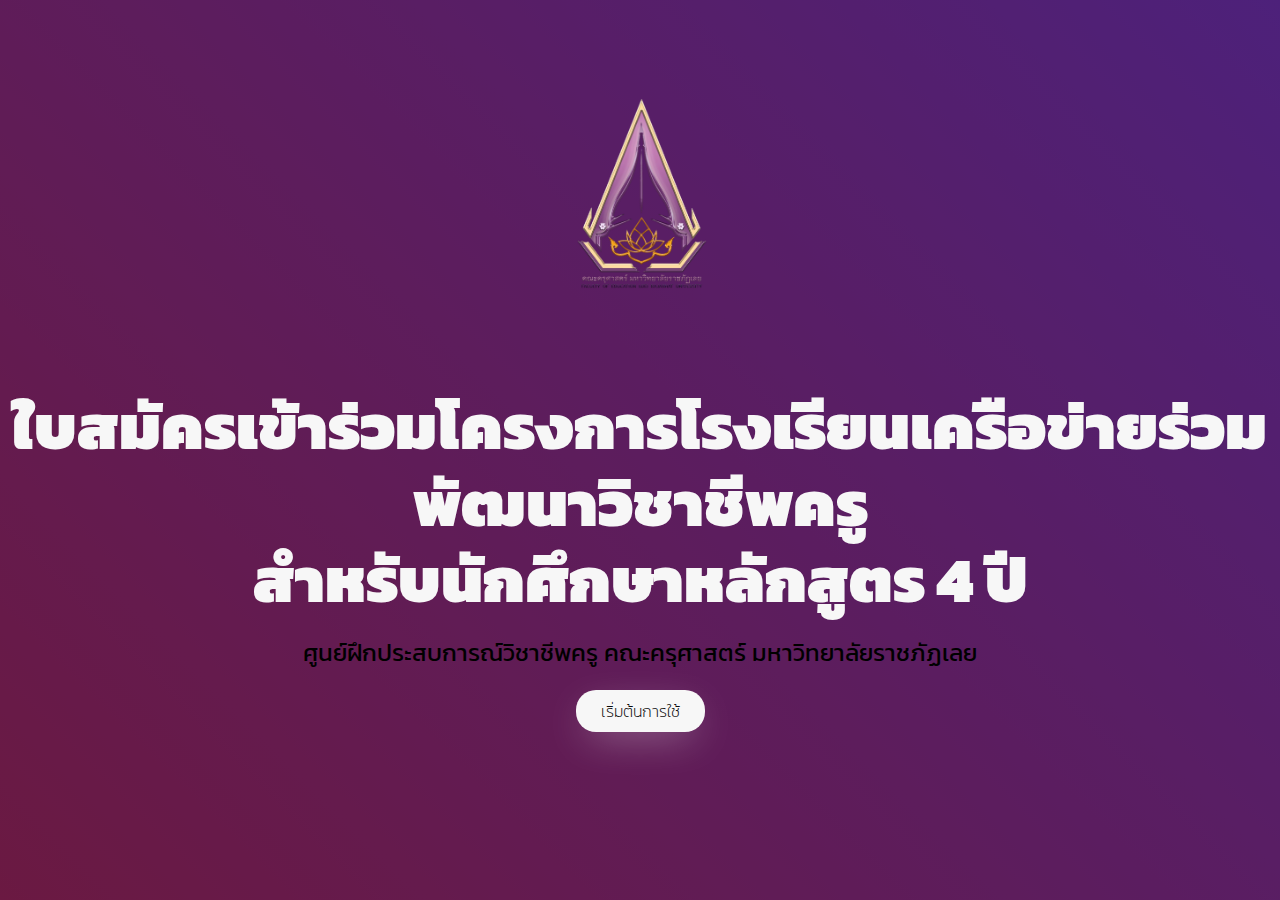
<file: index.html>
<!DOCTYPE html>
<html lang="th">

<head>
    <meta charset="UTF-8">
    <meta name="viewport" content="width=device-width, initial-scale=1.0">
    <title>แบบฟอร์มข้อมูลโรงเรียน</title>
    <link href="https://cdn.jsdelivr.net/npm/bootstrap@5.3.3/dist/css/bootstrap.min.css" rel="stylesheet">
    <link rel="stylesheet" href="/css/hero.css">
</head>

<body>
    <div class="hero">
        <video autoplay loop muted [playsinline]>
            <source src="#" type="video/mp4">
        </video>
        <!-- Logo -->
        <div class="logo">
            <img src="/image/img01.png" alt="Logo" class="hero-logo">
        </div>
        <div class="hero-contact">
            <h1>ใบสมัครเข้าร่วมโครงการโรงเรียนเครือข่ายร่วม<br>พัฒนาวิชาชีพครู<br>สำหรับนักศึกษาหลักสูตร 4 ปี</h1>
            <p>ศูนย์ฝึกประสบการณ์วิชาชีพครู คณะครุศาสตร์ มหาวิทยาลัยราชภัฏเลย</p>
            <div class="button-2">
                <div class="b1">
                    <button class="btn" onclick="window.location.href='login.html'">เริ่มต้นการใช้</button>
                </div>
            </div>
        </div>
    </div>
    <script src="/js/script.js" defer></script>
    
    <script>
         document.getElementById("startBtn").addEventListener("click", function () {
         window.location.href = "login.html";
        });
    </script>
</body>

</html>
</file>
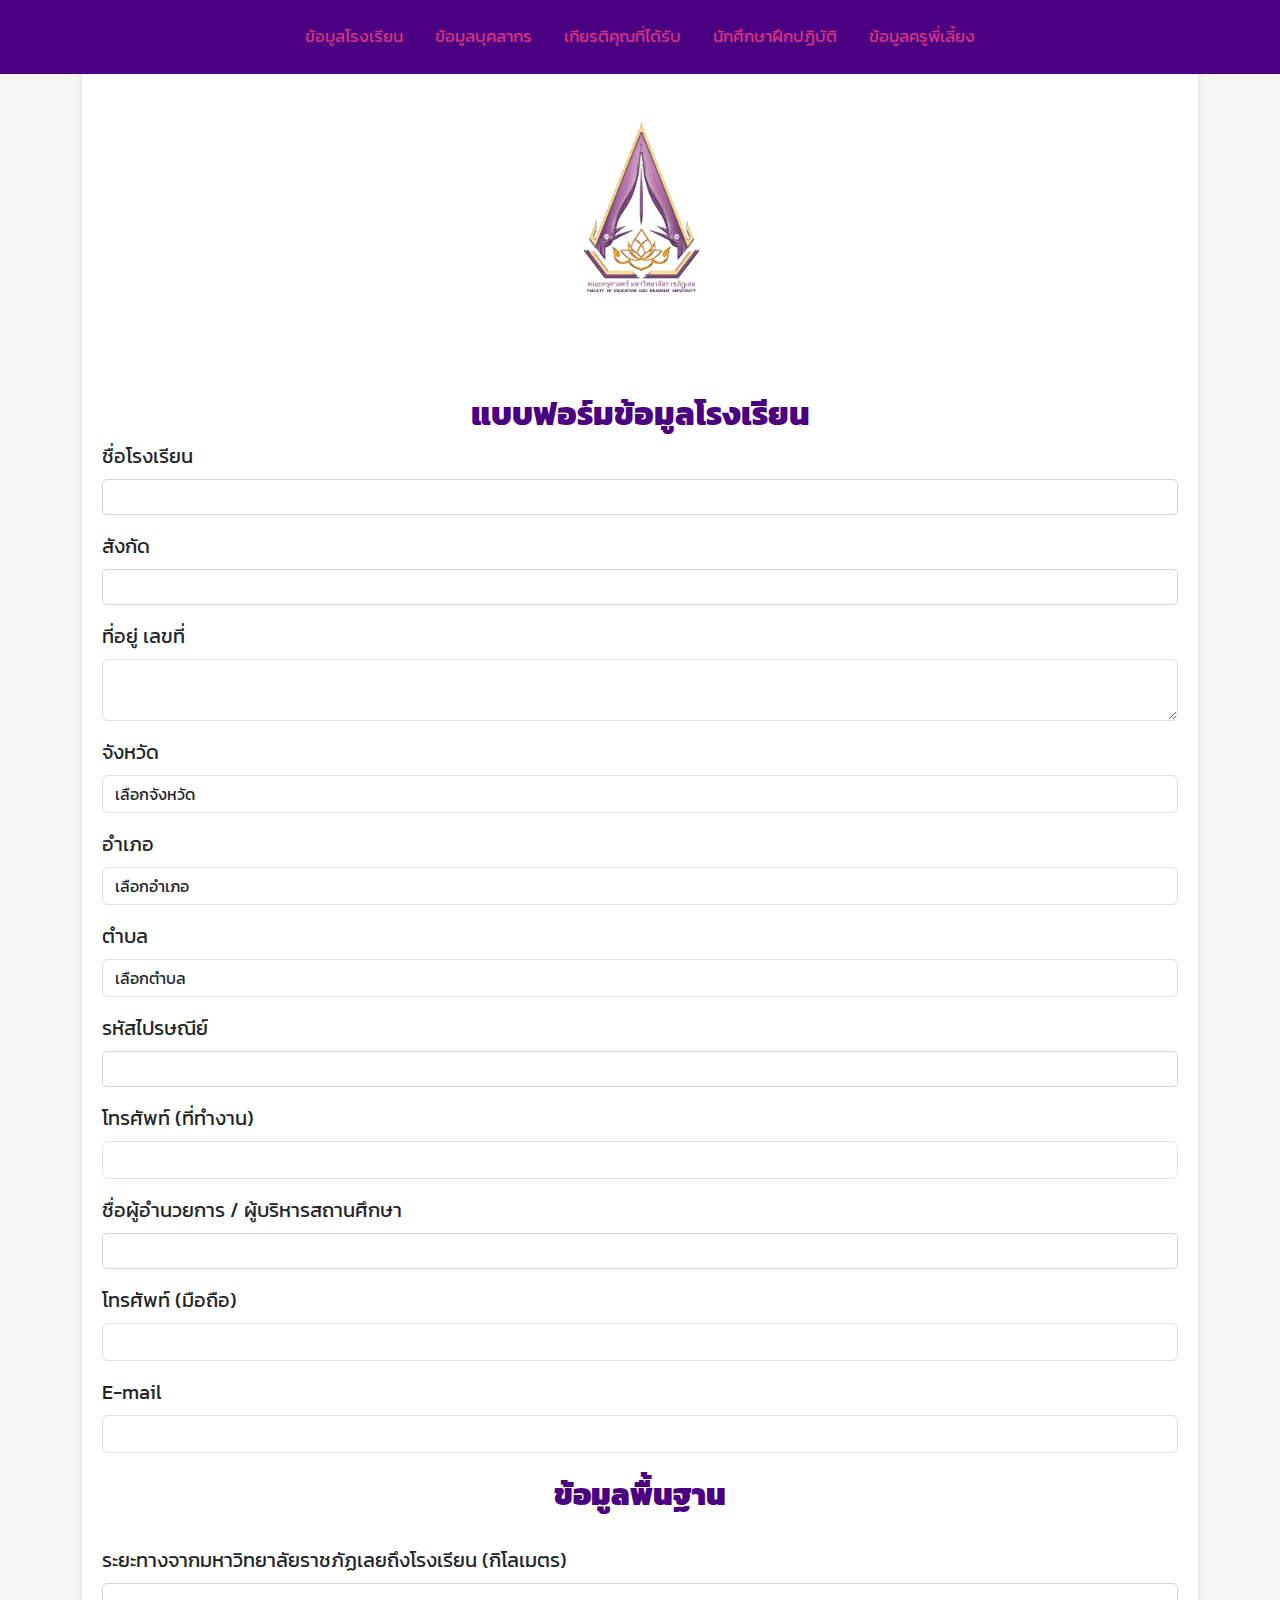
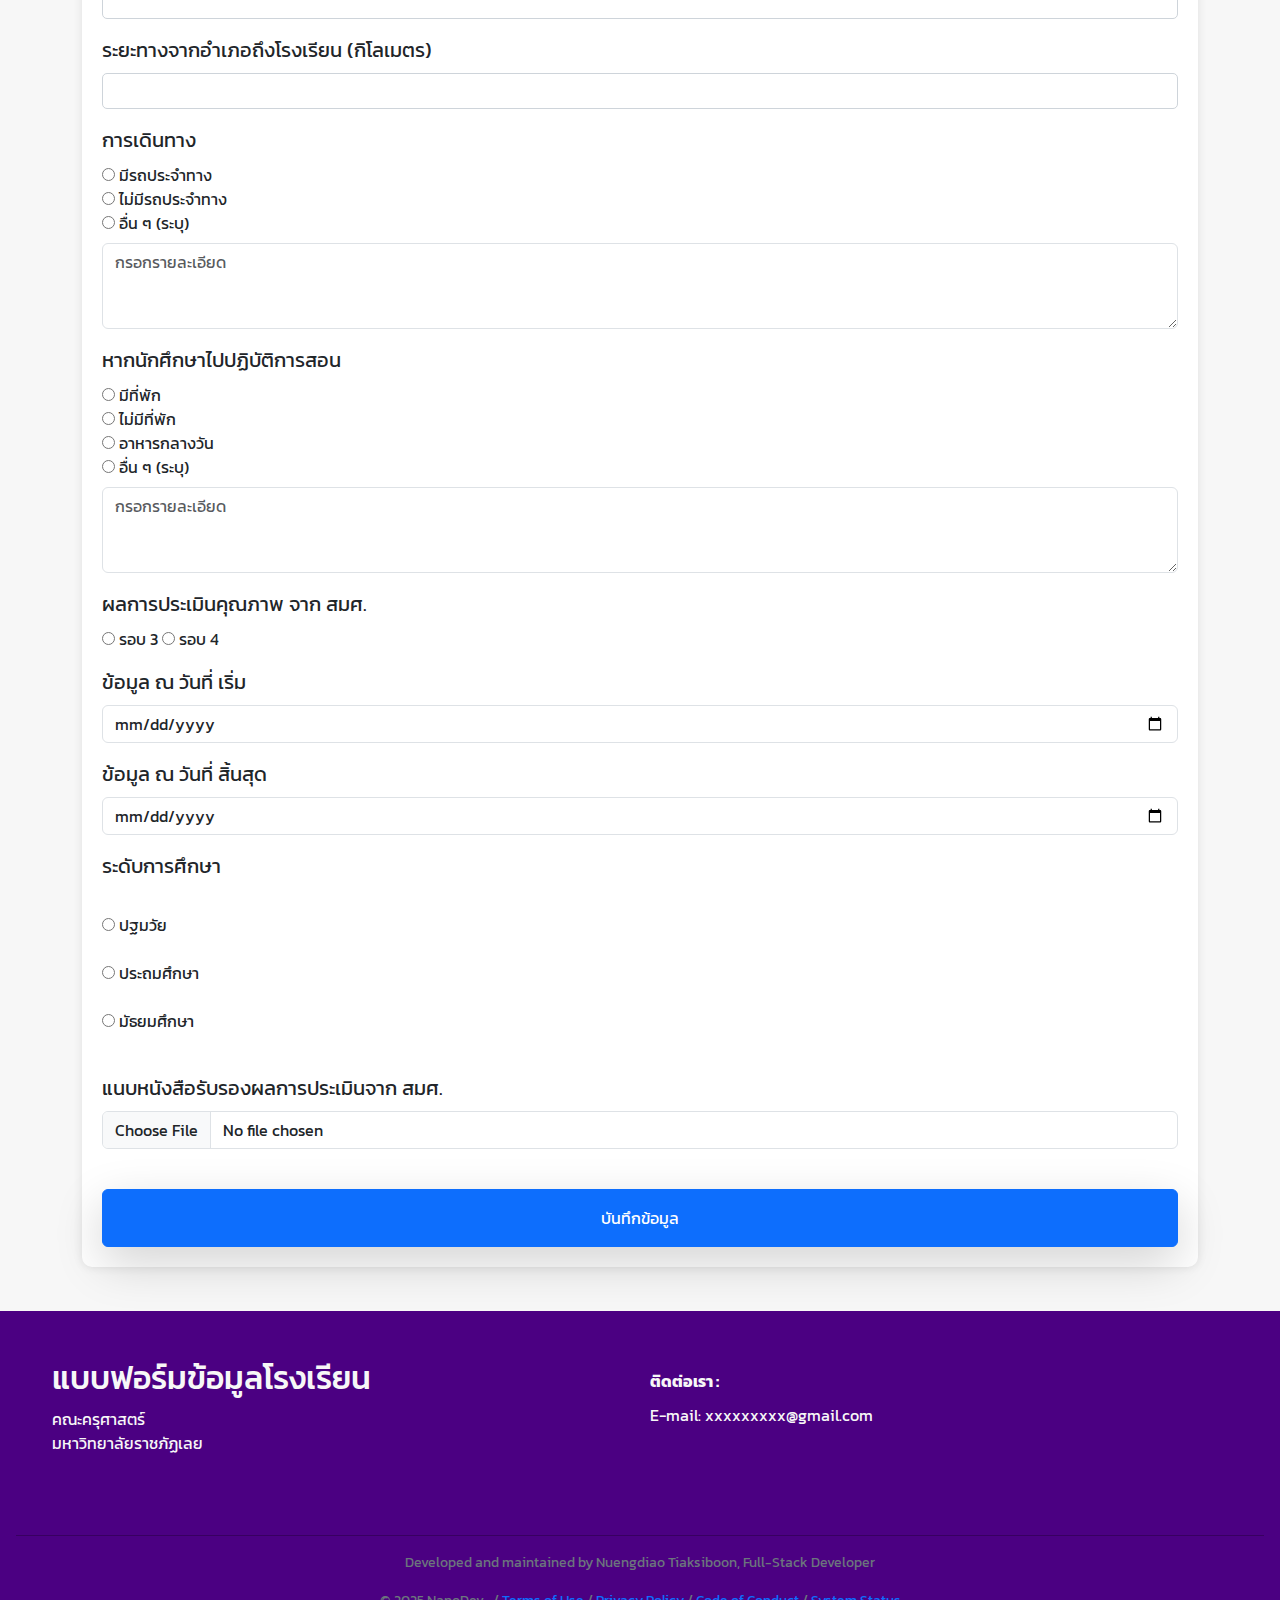
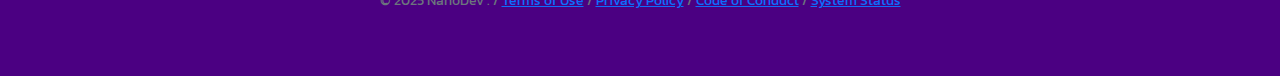
<file: form.html>
<!DOCTYPE html>
<html lang="th">
<head>
    <meta charset="UTF-8">
    <meta name="viewport" content="width=device-width, initial-scale=1.0">
    <title>แบบฟอร์มข้อมูลโรงเรียน</title>
    <link href="https://cdn.jsdelivr.net/npm/bootstrap@5.3.3/dist/css/bootstrap.min.css" rel="stylesheet">
    <link rel="stylesheet" href="/css/style.css">
    <link rel="stylesheet" href="/css/hero.css">
    <link rel="stylesheet" href="/css/footer.css">
    <style>
        @import url('https://fonts.googleapis.com/css2?family=Kanit:wght@400;700&display=swap');

        :root {
            --main-color: #5342ed;
            --light-color: #f7f7f7;
            --grey-color: #9f9f9f;
            --dark-color: #000000;
            --primary-color: #a93df6;
            --secondary-color: #D63384;
            --darkprimary-color: #4B0082;
        }


        body {
            font-family: 'Kanit', sans-serif;
            margin: 0;
            padding: 0;
            box-sizing: border-box;
            background-color: var(--light-color);
        }

        /* ปุ่มของแท็บ */
        .tab button {
            background-color: inherit;
            border: none;
            outline: none;
            cursor: pointer;
            padding: 14px 16px;
            transition: 0.3s;
            font-size: 17px;
            color: var(--secondary-color);
        }

        /* ปุ่มแฮมเบอร์เกอร์ */
        .hamburger {
            background-color: var(--darkprimary-color);
            color: var(--light-color);
            font-size: 20px;
            padding: 10px 15px;
            border: none;
            cursor: pointer;
            position: fixed;
            top: 10px;
            right: 10px;
            z-index: 1100;
            border-radius: 5px;
            display: block;
            /* แสดงในหน้าจอเล็ก */
        }

        /* เมนูแท็บ (สำหรับมือถือ) */
        .tab-container {
            position: fixed;
            padding: 1rem;
            top: 0;
            left: -250px;
            /* ซ่อนเมนูด้านซ้าย */
            width: 250px;
            height: 100vh;
            background-color: var(--darkprimary-color);
            transition: left 0.3s ease-in-out;
            z-index: 1000;
            display: flex;
            flex-direction: column;
            padding-top: 60px;
        }

        /* เปลี่ยนสีเมื่อ hover */
        .tab button:hover {
            color: var(--light-color);
            transition: 0.3s;
            border-radius: 10px;
        }

        /* เมื่อแท็บถูกเลือก */
        .tab button.active {
            background-color: var(--dark-color);
            color: var(--light-color);
            border-radius: 10px;
        }

        .tab-container.active {
            left: 0;
        }

        /* Overlay */
        .overlay {
            position: fixed;
            top: 0;
            left: 0;
            width: 100%;
            height: 100vh;
            background: rgba(0, 0, 0, 0.5);
            display: none;
            z-index: 900;
        }

        .overlay.active {
            display: block;
        }

        /* ซ่อนเนื้อหาเริ่มต้น */
        .tabcontent {
            display: none;
            padding: 20px;
            text-align: center;
        }

        .tabcontent.active {
            display: block;
        }

        /* เมนูแนวนอน (Desktop) */
        @media (min-width: 768px) {
            .hamburger {
                display: none;
                /* ซ่อนปุ่มแฮมเบอร์เกอร์ */
            }

            .tab-container {
                position: relative;
                left: 0;
                width: 100%;
                height: auto;
                background-color: var(--darkprimary-color);
                display: flex;
                flex-direction: row;
                justify-content: center;
                padding: 10px 0;
            }

            /* สไตล์แท็บ */
            .tab {
                overflow: hidden;
                background-color: var(--darkprimary-color);
                display: flex;
                justify-content: center;
                align-items: center;
                position: fixed;
                top: 0;
                width: 100%;
                z-index: 1000;
                padding: 10px 0;
            }

            .tab button {
                background-color: inherit;
                border: none;
                outline: none;
                cursor: pointer;
                padding: 14px 16px;
                transition: 0.3s;
                font-size: 17px;
                justify-content: center;
                color: var(--secondary-color);
            }

            /* เมื่อแท็บถูกเลือก */
            .tab button.active {
                background-color: var(--dark-color);
                color: var(--light-color);
                border-radius: 10px;
            }
        }

        .logo-form {
            display: flex;
            justify-content: center;
            align-items: center;
            margin-bottom: 1rem;
            padding: 2rem 0;
        }

        .hero-logo-form {
            max-width: 180px;
            width: 200px;
            height: auto;
        }

        @media (max-width: 768px) {
            .hero-logo-form {
                max-width: 120px;
            }
        }

        @media (max-width: 480px) {
            .hero-logo-form {
                max-width: 100px;
            }
        }
    </style>
</head>

<body>

    <!-- ปุ่มแฮมเบอร์เกอร์ -->
    <button class="hamburger" onclick="toggleMenu()">☰</button>

    <!-- Overlay -->
    <div class="overlay" id="overlay" onclick="toggleMenu(Tab3)"></div>

    <!-- เมนูแท็บ -->
    <div class="tab-container" id="menu">
        <div class="tab">
            <button onclick="openTab('Tab1')">ข้อมูลโรงเรียน</button>
            <button onclick="openTab('Tab2')">ข้อมูลบุคลากร</button>
            <button onclick="openTab('Tab3')">เกียรติคุณที่ได้รับ</button>
            <button onclick="openTab('Tab4')">นักศึกษาฝึกปฏิบัติ</button>
            <button onclick="openTab('Tab5')">ข้อมูลครูพี่เลี้ยง</button>
        </div>
    </div>

    <!-- เนื้อหาแท็บ1 -->
    <div id="Tab1" class="tabcontent active">
        <div class="container">
            <div class="form-container">
                <!-- แบบฟอร์มข้อมูลโรงเรียน -->
                <div class="logo-form">
                    <img src="/image/img01.png" alt="Logo" class="hero-logo-form">
                </div>
                <h2 class="text-center" id="form-section">แบบฟอร์มข้อมูลโรงเรียน</h2>
                <form class="text-start" id="schoolForm" action="#" method="POST">
                    <div class="mb-3">
                        <label for="schoolName" class="form-label text-start">ชื่อโรงเรียน</label>
                        <input type="text" class="form-control w-100" name="schoolName" id="schoolName" required
                            title="กรุณากรอกชื่อโรงเรียน">
                    </div>
                    <div class="mb-3">
                        <label for="affiliation" class="form-label text-start">สังกัด</label>
                        <input type="text" class="form-control w-100" name="affiliation" id="affiliation" required
                            title="กรุณากรอกสังกัดของโรงเรียน">
                    </div>
                    <div class="mb-3">
                        <label for="address" class="form-label">ที่อยู่ เลขที่</label>
                        <textarea type="text" class="form-control w-100" name="address" id="address" required
                            title="กรุณากรอกที่อยู่"> </textarea>
                    </div>

                    <!-- Dropdown สำหรับจังหวัด -->
                    <div class="mb-3">
                        <label for="province" class="form-label">จังหวัด</label>
                        <select class="form-control w-100" name="province" id="province" onchange="updateAmphur()"
                            required>
                            <option value="">เลือกจังหวัด</option>
                        </select>
                    </div>

                    <!-- Dropdown สำหรับอำเภอ -->
                    <div class="mb-3">
                        <label for="district" class="form-label">อำเภอ</label>
                        <select class="form-control w-100" name="district" id="district" onchange="updateTambon()"
                            required>
                            <option value="">เลือกอำเภอ</option>
                        </select>
                    </div>

                    <!-- Dropdown สำหรับตำบล -->
                    <div class="mb-3">
                        <label for="subdistrict" class="form-label">ตำบล</label>
                        <select class="form-control w-100" name="subdistrict" id="subdistrict" required>
                            <option value="">เลือกตำบล</option>
                        </select>
                    </div>

                    <div class="mb-3">
                        <label for="postalCode" class="form-label">รหัสไปรษณีย์</label>
                        <input type="text" class="form-control w-100" name="postalCode" id="postalCode" required
                            pattern="\d{5}" maxlength="5" title="กรุณากรอกรหัสไปรษณีย์ 5 หลัก">
                    </div>
                    <div class="mb-3">
                        <label for="workPhone" class="form-label">โทรศัพท์ (ที่ทำงาน)</label>
                        <input type="tel" class="form-control w-100" name="workPhone" id="workPhone" required
                            pattern="\d{9,10}" maxlength="10" title="กรุณากรอกหมายเลขโทรศัพท์ 9-10 หลัก">
                    </div>
                    <div class="mb-3">
                        <label for="director" class="form-label">ชื่อผู้อำนวยการ / ผู้บริหารสถานศึกษา</label>
                        <input type="text" class="form-control w-100" name="director" id="director" required
                            title="กรุณากรอกชื่อผู้อำนวยการหรือผู้บริหาร">
                    </div>
                    <div class="mb-3">
                        <label for="mobilePhone" class="form-label">โทรศัพท์ (มือถือ)</label>
                        <input type="tel" class="form-control w-100" name="mobilePhone" id="mobilePhone" required
                            pattern="\d{10}" maxlength="10" title="กรุณากรอกหมายเลขโทรศัพท์ 10 หลัก">
                    </div>
                    <div class="mb-3">
                        <label for="email" class="form-label">E-mail</label>
                        <input type="email" class="form-control w-100" name="email" id="email" required
                            pattern="[a-z0-9._%+-]+@[a-z0-9.-]+\.[a-z]{2,}$" title="กรุณากรอกอีเมลที่ถูกต้อง">
                    </div>
                </form>
                <!-- ข้อมูลพื้นฐาน -->
                <h4 class="mt-4">ข้อมูลพื้นฐาน</h4>
                <div class="mb-3 text-start">
                    <label for="distanceFromUniversity" class="form-label">
                        ระยะทางจากมหาวิทยาลัยราชภัฏเลยถึงโรงเรียน (กิโลเมตร)
                    </label>
                    <input type="number" class="form-control" name="distanceFromUniversity" id="distanceFromUniversity"
                        title="กรุณากรอกระยะทางจากมหาวิทยาลัยถึงโรงเรียน" min="0">
                </div>

                <div class="mb-3 text-start">
                    <label for="distanceFromDistrict" class="form-label">
                        ระยะทางจากอำเภอถึงโรงเรียน (กิโลเมตร)
                    </label>
                    <input type="number" class="form-control" name="distanceFromDistrict" id="distanceFromDistrict"
                        title="กรุณากรอกระยะทางจากอำเภอถึงโรงเรียน" min="0">
                </div>

                <div class="mb-3 text-start">
                    <label class="form-label">การเดินทาง</label><br>
                    <input type="radio" id="bus" name="transport" value="มีรถประจำทาง">
                    <label for="bus">มีรถประจำทาง</label><br>
                    <input type="radio" id="no-bus" name="transport" value="ไม่มีรถประจำทาง">
                    <label for="no-bus">ไม่มีรถประจำทาง</label><br>
                    <input type="radio" id="other-transport" name="transport" value="อื่น ๆ">
                    <label for="other-transport">อื่น ๆ (ระบุ)</label>
                    <textarea class="form-control mt-2" name="otherTransport" id="otherTransportInput" rows="3"
                        placeholder="กรอกรายละเอียด"></textarea>
                </div>

                <div class="mb-3 text-start">
                    <label class="form-label">หากนักศึกษาไปปฏิบัติการสอน</label><br>
                    <input type="radio" id="accommodation" name="facility" value="มีที่พัก">
                    <label for="accommodation">มีที่พัก</label><br>
                    <input type="radio" id="no-accommodation" name="facility" value="ไม่มีที่พัก">
                    <label for="no-accommodation">ไม่มีที่พัก</label><br>
                    <input type="radio" id="lunch" name="facility" value="อาหารกลางวัน">
                    <label for="lunch">อาหารกลางวัน</label><br>
                    <input type="radio" id="other-facility" name="facility" value="อื่น ๆ">
                    <label for="other-facility">อื่น ๆ (ระบุ)</label>
                    <textarea class="form-control mt-2" name="otherFacility" id="otherFacilityInput" rows="3"
                        placeholder="กรอกรายละเอียด"></textarea>

                </div>

                <div class="mb-3 text-start">
                    <label class="form-label">ผลการประเมินคุณภาพ จาก สมศ.</label><br>
                    <input type="radio" id="round3" name="evaluation" value="รอบ 3">
                    <label for="round3">รอบ 3</label>
                    <input type="radio" id="round4" name="evaluation" value="รอบ 4">
                    <label for="round4">รอบ 4</label>
                </div>

                <div class="mb-3 text-start">
                    <label class="form-label" for="dataDateStart">ข้อมูล ณ วันที่ เริ่ม</label>
                    <input type="date" class="form-control" name="dataDateStart" id="dataDateStart"
                        title="Select a start date">
                </div>

                <div class="mb-3 text-start">
                    <label class="form-label" for="dataDateEnd">ข้อมูล ณ วันที่ สิ้นสุด</label>
                    <input type="date" class="form-control" name="dataDateEnd" id="dataDateEnd"
                        title="Select an end date">
                </div>

                <!-- ระดับการศึกษา -->
                <div class="mb-3 text-start">
                    <label class="form-label">ระดับการศึกษา</label>
                    <br>
                    <br>
                    <!-- ปฐมวัย -->
                    <input type="radio" id="preschool" name="educationLevel" value="ปฐมวัย"
                        onchange="showDropdown('preschoolLevel')">
                    <label for="preschool">ปฐมวัย</label>
                    <select class="form-control mt-2 d-none" name="preschoolLevel" id="preschoolLevel"
                        title="เลือกระดับการศึกษา">
                        <option value="">เลือกระดับชั้น...</option>
                        <option value="อนุบาล 1">อนุบาล 1</option>
                        <option value="อนุบาล 2">อนุบาล 2</option>
                        <option value="อนุบาล 3">อนุบาล 3</option>
                    </select>
                    <br>
                    <br>
                    <!-- ประถมศึกษา -->
                    <input type="radio" id="primary" name="educationLevel" value="ประถมศึกษา"
                        onchange="showDropdown('primaryLevel')">
                    <label for="primary">ประถมศึกษา</label>
                    <select class="form-control mt-2 d-none" name="primaryLevel" id="primaryLevel"
                        title="เลือกระดับการศึกษา">
                        <option value="">เลือกระดับชั้น...</option>
                        <option value="ป.1">ป.1</option>
                        <option value="ป.2">ป.2</option>
                        <option value="ป.3">ป.3</option>
                        <option value="ป.4">ป.4</option>
                        <option value="ป.5">ป.5</option>
                        <option value="ป.6">ป.6</option>
                    </select>
                    <br>
                    <br>
                    <!-- มัธยมศึกษา -->
                    <input type="radio" id="secondary" name="educationLevel" value="มัธยมศึกษา"
                        onchange="showDropdown('secondaryLevel')">
                    <label for="secondary">มัธยมศึกษา</label>
                    <select class="form-control mt-2 d-none" name="secondaryLevel" id="secondaryLevel"
                        title="เลือกระดับการศึกษา">
                        <option value="">เลือกระดับชั้น...</option>
                        <option value="ม.1">ม.1</option>
                        <option value="ม.2">ม.2</option>
                        <option value="ม.3">ม.3</option>
                        <option value="ม.4">ม.4</option>
                        <option value="ม.5">ม.5</option>
                        <option value="ม.6">ม.6</option>
                    </select>
                </div>
                <br>
                <div class="mb-3 text-start">
                    <label class="form-label">แนบหนังสือรับรองผลการประเมินจาก สมศ.</label>
                    <input type="file" class="form-control" name="evaluationDocument" id="evaluationDocument"
                        title="เลือกระดับการศึกษา">
                </div>
                <!-- ปุ่มบันทึกข้อมูลแบบฟอร์ม -->
                <br>
                <button type="submit" id="registerButton"
                    class="btn btn-primary w-100 py-3 shadow-lg rounded">บันทึกข้อมูล
                </button>
                <br>
            </div>
        </div>
    </div>
    <!-- เนื้อหาแท็บ2 -->
    <div id="Tab2" class="tabcontent">
        <div class="container text-start">
            <div class="form-container">
                <div class="logo-form">
                    <img src="/image/img01.png" alt="Logo" class="hero-logo-form">
                </div>
                <!-- ข้อมูลบุคลากร -->
                <h4 class="text-center mt-4">จำนวนบุคลากร</h4>
                <div class="mb-3">
                    <label class="form-label">ข้าราชการครู</label>
                    <div class="row">
                        <div class="col">
                            <input type="number" class="form-control" name="teacherCount"
                                placeholder="จำนวนข้าราชการครู" data-required="true">
                            <!-- <label for="teacherCount">จำนวน</label> -->
                        </div>
                        <div class="col">
                            <input type="number" class="form-control" name="maleTeacherCount" placeholder="จำนวนชาย"
                                data-required="true">
                            <!-- <label for="maleTeacherCount">ชาย</label> -->
                        </div>
                        <div class="col">
                            <input type="number" class="form-control" name="femaleTeacherCount" placeholder="จำนวนหญิง"
                                data-required="true">
                            <!-- <label for="femaleTeacherCount">หญิง</label> -->
                        </div>
                    </div>
                </div>

                <div class="mb-3">
                    <label for="otherPersonnel" class="form-label">บุคลากรอื่น ๆ</label>
                    <textarea id="otherPersonnel" class="form-control" rows="3"
                        placeholder="กรอกชื่อบุคลากรอื่น ๆ"></textarea>
                </div>

                <div class="mb-3">
                    <label for="otherPersonnelCount" class="form-label">จำนวนบุคลากร</label>
                    <input type="number" id="otherPersonnelCount" class="form-control" name="otherPersonnelCount"
                        placeholder="กรอกจำนวนบุคลากร" data-required="true">
                </div>


                <!-- การจัดการศึกษา -->
                <h4 class="mt-4">การจัดการศึกษา</h4>
                <div class="mb-3">
                    <label class="form-label">การจัดการศึกษา ระดับ</label><br>
                    <input type="radio" id="kindergartenToPrimary6" name="educationLevel[]"
                        value="อนุบาล – ชั้นประถมศึกษาปีที่ 6">
                    <label for="kindergartenToPrimary6">อนุบาล – ชั้นประถมศึกษาปีที่ 6</label><br>

                    <input type="radio" id="kindergartenToSecondary3" name="educationLevel[]"
                        value="อนุบาล – ชั้นมัธยมศึกษาปีที่ 3">
                    <label for="kindergartenToSecondary3">อนุบาล – ชั้นมัธยมศึกษาปีที่ 3</label><br>

                    <input type="radio" id="secondary1To3" name="educationLevel[]" value="ชั้นมัธยมศึกษาปีที่ 1 – 3">
                    <label for="secondary1To3">ชั้นมัธยมศึกษาปีที่ 1 – 3</label><br>

                    <input type="radio" id="secondary1To6" name="educationLevel[]" value="ชั้นมัธยมศึกษาปีที่ 1 – 6">
                    <label for="secondary1To6">ชั้นมัธยมศึกษาปีที่ 1 – 6</label><br>
                </div>

                <!-- การจัดชั้นเรียน -->
                <div class="mb-3">
                    <h4 class="mt-4">การจัดชั้นเรียน</h4>
                    <label for="totalStudents" class="form-label">จำนวนนักเรียนรวมทั้งสิ้น</label>
                    <input type="number" id="totalStudents" class="form-control" name="totalStudents"
                        placeholder="กรอกจำนวนนักเรียน" data-required="true">
                </div>


                <div class="mb-3">
                    <label class="form-label">จำนวนห้องเรียน</label>
                    <br>
                    <!-- ชั้นอนุบาล -->
                    <label class="form-label">ชั้นอนุบาล 1 - 2</label>
                    <div class="form-check">
                        <input type="checkbox" class="form-check-input" id="kg1">
                        <label class="form-check-label" for="kg1">ชั้นอนุบาลปีที่ 1</label>
                        <input type="number" class="form-control mt-2" placeholder="จำนวนห้อง">
                    </div>
                    <div class="form-check">
                        <input type="checkbox" class="form-check-input" id="kg2">
                        <label class="form-check-label" for="kg2">ชั้นอนุบาลปีที่ 2</label>
                        <input type="number" class="form-control mt-2" placeholder="จำนวนห้อง">
                    </div>
                    <br>
                    <!-- ชั้นประถม -->
                    <label class="form-label">ชั้นประถม 1 - 6</label>
                    <div class="form-check">
                        <input type="checkbox" class="form-check-input" id="p1">
                        <label class="form-check-label" for="p1">ชั้นประถมศึกษาปีที่ 1</label>
                        <input type="number" class="form-control mt-2" placeholder="จำนวนห้อง">
                    </div>
                    <div class="form-check">
                        <input type="checkbox" class="form-check-input" id="p2">
                        <label class="form-check-label" for="p2">ชั้นประถมศึกษาปีที่ 2</label>
                        <input type="number" class="form-control mt-2" placeholder="จำนวนห้อง">
                    </div>
                    <div class="form-check">
                        <input type="checkbox" class="form-check-input" id="p3">
                        <label class="form-check-label" for="p3">ชั้นประถมศึกษาปีที่ 3</label>
                        <input type="number" class="form-control mt-2" placeholder="จำนวนห้อง">
                    </div>
                    <div class="form-check">
                        <input type="checkbox" class="form-check-input" id="p4">
                        <label class="form-check-label" for="p4">ชั้นประถมศึกษาปีที่ 4</label>
                        <input type="number" class="form-control mt-2" placeholder="จำนวนห้อง">
                    </div>
                    <div class="form-check">
                        <input type="checkbox" class="form-check-input" id="p5">
                        <label class="form-check-label" for="p5">ชั้นประถมศึกษาปีที่ 5</label>
                        <input type="number" class="form-control mt-2" placeholder="จำนวนห้อง">
                    </div>
                    <div class="form-check">
                        <input type="checkbox" class="form-check-input" id="p6">
                        <label class="form-check-label" for="p6">ชั้นประถมศึกษาปีที่ 6</label>
                        <input type="number" class="form-control mt-2" placeholder="จำนวนห้อง">
                    </div>
                    <br>
                    <!-- ชั้นมัธยม -->
                    <label class="form-label">ชั้นมัธยม 1 - 6</label>
                    <div class="form-check">
                        <input type="checkbox" class="form-check-input" id="s1">
                        <label class="form-check-label" for="s1">ชั้นมัธยมศึกษาปีที่ 1</label>
                        <input type="number" class="form-control mt-2" placeholder="จำนวนห้อง">
                    </div>
                    <div class="form-check">
                        <input type="checkbox" class="form-check-input" id="s2">
                        <label class="form-check-label" for="s2">ชั้นมัธยมศึกษาปีที่ 2</label>
                        <input type="number" class="form-control mt-2" placeholder="จำนวนห้อง">
                    </div>
                    <div class="form-check">
                        <input type="checkbox" class="form-check-input" id="s3">
                        <label class="form-check-label" for="s3">ชั้นมัธยมศึกษาปีที่ 3</label>
                        <input type="number" class="form-control mt-2" placeholder="จำนวนห้อง">
                    </div>
                    <div class="form-check">
                        <input type="checkbox" class="form-check-input" id="s4">
                        <label class="form-check-label" for="s4">ชั้นมัธยมศึกษาปีที่ 4</label>
                        <input type="number" class="form-control mt-2" placeholder="จำนวนห้อง">
                    </div>
                    <div class="form-check">
                        <input type="checkbox" class="form-check-input" id="s5">
                        <label class="form-check-label" for="s5">ชั้นมัธยมศึกษาปีที่ 5</label>
                        <input type="number" class="form-control mt-2" placeholder="จำนวนห้อง">
                    </div>
                    <div class="form-check">
                        <input type="checkbox" class="form-check-input" id="s6">
                        <label class="form-check-label" for="s6">ชั้นมัธยมศึกษาปีที่ 6</label>
                        <input type="number" class="form-control mt-2" placeholder="จำนวนห้อง">
                    </div>
                    <br>
                    <button type="button" class="btn btn-primary w-100 py-3 shadow-lg rounded"
                        id="saveDataBtn">บันทึกข้อมูล
                    </button>
                    <br>
                </div>
            </div>
        </div>
    </div>
    <!-- เนื้อหาแท็บ3 -->
    <div id="Tab3" class="tabcontent">
        <div class="container">
            <div class="form-container text-start">
                <div class="logo-form">
                    <img src="/image/img01.png" alt="Logo" class="hero-logo-form">
                </div>
                <h5 class="text-center mt-4">รางวัล/เกียรติคุณที่โรงเรียนได้รับ (กรุณาแนบสำเนา)</h5>

                <!-- ฟอร์มกรอกข้อมูล -->
                <div class="mb-3">
                    <label class="form-label ">กรอกรางวัล/เกียรติคุณที่โรงเรียนได้รับ</label>
                    <input type="text" class="form-control" id="awardInput" placeholder="กรอกรายละเอียดรางวัล">
                </div>

                <div class="mb-3">
                    <label class="form-label">แนบไฟล์</label>
                    <input type="file" class="form-control" name="fileInput" id="fileInput" title="แนบไฟล์">
                </div>

                <button type="button" class="btn btn-primary w-100 py-3 shadow-lg rounded" id="saveAwardDataBtn">
                    บันทึกข้อมูล
                </button>

                <hr>

                <!-- แสดงข้อมูลที่บันทึก -->
                <h5 class="text-center mt-4">ข้อมูลที่บันทึก</h5>
                <ul id="awardList" class="list-group"></ul>

            </div>
        </div>
    </div>
    <!-- เนื้อหาแท็บ4 -->
    <div id="Tab4" class="tabcontent">
        <div class="container">
            <div class="form-container text-start">
                <div class="logo-form">
                    <img src="/image/img01.png" alt="Logo" class="hero-logo-form">
                </div>
                <h5 class="text-center mt-4">ความต้องการนักศึกษาฝึกปฏิบัติการสอนในสถานศึกษา</h5>
                <div class="mb-3">
                    <label for="subject" class="form-label">สาขาวิชา</label>
                    <select id="subject" name="subject" class="form-control">
                        <option value="">-- เลือกสาขาวิชา --</option>
                        <option value="การศึกษาปฐมวัย">การศึกษาปฐมวัย</option>
                        <option value="การประถมศึกษา">การประถมศึกษา</option>
                        <option value="ภาษาอังกฤษ">ภาษาอังกฤษ</option>
                        <option value="ภาษาไทย">ภาษาไทย</option>
                        <option value="สังคมศึกษา">สังคมศึกษา</option>
                        <option value="วิทยาศาสตร์ทั่วไป">วิทยาศาสตร์ทั่วไป</option>
                        <option value="เคมี">เคมี</option>
                        <option value="ชีววิทยา">ชีววิทยา</option>
                        <option value="ฟิสิกส์">ฟิสิกส์</option>
                        <option value="คณิตศาสตร์">คณิตศาสตร์</option>
                        <option value="คอมพิวเตอร์ศึกษา">คอมพิวเตอร์ศึกษา</option>
                        <option value="พลศึกษา">พลศึกษา</option>
                        <option value="ศิลปศึกษา">ศิลปศึกษา</option>
                        <option value="ดนตรีศึกษา">ดนตรีศึกษา</option>
                        <option value="นาฏศิลป์">นาฏศิลป์</option>
                        <option value="อุตสาหกรรมศิลป์">อุตสาหกรรมศิลป์</option>
                    </select>
                </div>
                <div class="mb-3">
                    <label for="quantity" class="form-label"> จำนวนคน</label>
                    <input type="number" id="quantity" name="quantity" class="form-control" title="กรุณากรอกตัวเลข">
                </div>
                <div class="mb-3">
                    <label for="grade" class="form-label">สอนระดับชั้น</label>
                    <select id="grade" name="grade" class="form-control">
                        <option value="">-- เลือกระดับชั้น --</option>
                        <option value="อนุบาล 1">อนุบาล 1</option>
                        <option value="อนุบาล 2">อนุบาล 2</option>
                        <option value="อนุบาล 3">อนุบาล 3</option>
                        <option value="ประถม 1">ประถม 1</option>
                        <option value="ประถม 2">ประถม 2</option>
                        <option value="ประถม 3">ประถม 3</option>
                        <option value="ประถม 4">ประถม 4</option>
                        <option value="ประถม 5">ประถม 5</option>
                        <option value="ประถม 6">ประถม 6</option>
                        <option value="ม.1">ม.1</option>
                        <option value="ม.2">ม.2</option>
                        <option value="ม.3">ม.3</option>
                        <option value="ม.4">ม.4</option>
                        <option value="ม.5">ม.5</option>
                        <option value="ม.6">ม.6</option>
                    </select>
                </div>
                <div class="mb-3">
                    <label for="tutors" class="form-label">จำนวนครูพี่เลี้ยงที่มีคุณสมบัติ (คน)</label>
                    <input type="number" id="tutors" name="tutors" class="form-control" title="กรุณากรอกตัวเลข">
                </div>
                <br>
                <button type="submit" id="saveInternshipDataBtn" class="btn btn-primary w-100 py-3 shadow-lg rounded">
                    บันทึกข้อมูล
                </button>
                <br>
            </div>
        </div>
    </div>
    <!-- เนื้อหาแท็บ5 -->
    <div id="Tab5" class="tabcontent">
        <div class="container">
            <div class="form-container text-start">
                <div class="logo-form">
                    <img src="/image/img01.png" alt="Logo" class="hero-logo-form">
                </div>
                <!-- ข้อมูลครูที่จะเป็นครูพี่เลี้ยง -->
                <h5 class="text-center mt-4">ข้อมูลครูที่จะเป็นครูพี่เลี้ยง</h5>
                <div class="container mt-5">
                    <div class="card-body">
                        <form method="post">
                            <div class="mb-3">
                                <label for="arto" class="form-label">เลขที่:</label>
                                <input type="number" id="arto" name="arto" class="form-control" placeholder="กรอกเลขที่"
                                    required autocomplete="off">
                            </div>

                            <div class="mb-3">
                                <label for="name" class="form-label">ชื่อ - สกุล:</label>
                                <input type="text" id="name" name="name" class="form-control"
                                    placeholder="กรอกชื่อ - สกุล" autocomplete="name" data-required="true">
                            </div>

                            <div class="mb-3">
                                <label for="degree" class="form-label">วุฒิการศึกษา:</label>
                                <select id="degree" name="degree" class="form-select" aria-label="เลือกวุฒิการศึกษา"
                                    required>
                                    <option value="none" disabled selected>-- กรุณาเลือก --</option>
                                    <option value="ปริญญาตรี">ปริญญาตรี</option>
                                    <option value="ปริญญาโท">ปริญญาโท</option>
                                    <option value="ปริญญาเอก">ปริญญาเอก</option>
                                </select>
                            </div>

                            <div class="mb-3">
                                <label for="major" class="form-label">วิชาเอก:</label>
                                <select id="major" name="major" class="form-select" aria-label="เลือกวิชาเอก" required>
                                    <option value="none" disabled selected>-- กรุณาเลือก --</option>
                                    <option value="การศึกษาปฐมวัย">การศึกษาปฐมวัย</option>
                                    <option value="การประถมศึกษา">การประถมศึกษา</option>
                                    <option value="ภาษาอังกฤษ">ภาษาอังกฤษ</option>
                                    <option value="ภาษาไทย">ภาษาไทย</option>
                                    <option value="สังคมศึกษา">สังคมศึกษา</option>
                                    <option value="วิทยาศาสตร์ทั่วไป">วิทยาศาสตร์ทั่วไป</option>
                                    <option value="เคมี">เคมี</option>
                                    <option value="ชีววิทยา">ชีววิทยา</option>
                                    <option value="ฟิสิกส์">ฟิสิกส์</option>
                                    <option value="คณิตศาสตร์">คณิตศาสตร์</option>
                                    <option value="คอมพิวเตอร์ศึกษา">คอมพิวเตอร์ศึกษา</option>
                                    <option value="พลศึกษา">พลศึกษา</option>
                                    <option value="ศิลปศึกษา">ศิลปศึกษา</option>
                                    <option value="ดนตรีศึกษา">ดนตรีศึกษา</option>
                                    <option value="นาฏศิลป์">นาฏศิลป์</option>
                                    <option value="อุตสาหกรรมศิลป์">อุตสาหกรรมศิลป์</option>
                                </select>
                            </div>

                            <div class="mb-3">
                                <label class="form-label">เป็นครูพี่เลี้ยงวิชา:</label>
                                <select id="assistant_subject" name="assistant_subject" class="form-select"
                                    aria-label="เป็นครูพี่เลี้ยงวิชา" required>
                                    <option value="none" disabled selected>-- กรุณาเลือก --</option>
                                    <option value="การศึกษาปฐมวัย">การศึกษาปฐมวัย</option>
                                    <option value="การประถมศึกษา">การประถมศึกษา</option>
                                    <option value="ภาษาอังกฤษ">ภาษาอังกฤษ</option>
                                    <option value="ภาษาไทย">ภาษาไทย</option>
                                    <option value="สังคมศึกษา">สังคมศึกษา</option>
                                    <option value="วิทยาศาสตร์ทั่วไป">วิทยาศาสตร์ทั่วไป</option>
                                    <option value="เคมี">เคมี</option>
                                    <option value="ชีววิทยา">ชีววิทยา</option>
                                    <option value="ฟิสิกส์">ฟิสิกส์</option>
                                    <option value="คณิตศาสตร์">คณิตศาสตร์</option>
                                    <option value="คอมพิวเตอร์ศึกษา">คอมพิวเตอร์ศึกษา</option>
                                    <option value="พลศึกษา">พลศึกษา</option>
                                    <option value="ศิลปศึกษา">ศิลปศึกษา</option>
                                    <option value="ดนตรีศึกษา">ดนตรีศึกษา</option>
                                    <option value="นาฏศิลป์">นาฏศิลป์</option>
                                    <option value="อุตสาหกรรมศิลป์">อุตสาหกรรมศิลป์</option>
                                </select>
                            </div>

                            <div class="mb-3">
                                <label class="form-label">ระดับชั้น:</label>
                                <select id="level" name="level" class="form-select" aria-label="ระดับชั้น" required>
                                    <option value="none" disabled selected>-- กรุณาเลือก --</option>
                                    <option value="ปฐมวัย">ปฐมวัย</option>
                                    <option value="ประถมต้น">ประถมต้น</option>
                                    <option value="ประถมปลาย">ประถมปลาย</option>
                                    <option value="มัธยมต้น">มัธยมต้น</option>
                                    <option value="มัธยมปลาย">มัธยมปลาย</option>
                                </select>
                            </div>
                            <br>
                            <button type="submit" id="newSaveButton"
                                class="btn btn-primary w-100 py-3 shadow-lg rounded"> บันทึกข้อมูล
                            </button>
                            <br>
                        </form>
                    </div>
                </div>
            </div>
        </div>
    </div>
    <br>
    <!-- footer -->
    <footer id="footer" class="footer-1">
        <div class="container footer-container">
            <!-- Left Section -->
            <div class="footer-left">
                <h1>แบบฟอร์มข้อมูลโรงเรียน</h1>
                <p>คณะครุศาสตร์ <br> มหาวิทยาลัยราชภัฏเลย</p>
            </div>

            <div class="footer-right">
                <p><strong>ติดต่อเรา :</strong></p>
                <p>E-mail: xxxxxxxxx@gmail.com</p>
            </div>
        </div>
        <br>
        <br>

        <hr>

        <p class="text-secondary">Developed and maintained by Nuengdiao Tiaksiboon, Full-Stack Developer</p>
        <p class="text-secondary">
            © 2025 NanoDev . /
            <a href="#">Terms of Use</a> /
            <a href="#">Privacy Policy</a> /
            <a href="#">Code of Conduct</a> /
            <a href="#">System Status</a>
        </p>
    </footer>

    <script src="/js/script.js" defer></script>

    <script>

        function toggleMenu() {
            let menu = document.getElementById("menu");
            let overlay = document.getElementById("overlay");

            if (window.innerWidth < 768) {
                menu.classList.toggle("active");
                overlay.classList.toggle("active");
            }
        }

        function openTab(tabName) {
            let tabContents = document.querySelectorAll(".tabcontent");
            tabContents.forEach(tab => tab.classList.remove("active"));

            document.getElementById(tabName).classList.add("active");

            if (window.innerWidth < 768) {
                toggleMenu();
            }
        }

        // ฟังก์ชันสำหรับดึงข้อมูลจังหวัด, อำเภอ และตำบล
        document.addEventListener("DOMContentLoaded", function () {
            // ดึงข้อมูลจังหวัด
            fetch("https://raw.githubusercontent.com/kongvut/thai-province-data/master/api_province_with_amphure_tambon.json")
                .then(response => response.json())
                .then(data => {
                    const provinceSelect = document.getElementById("province");
                    data.forEach(province => {
                        const option = document.createElement("option");
                        option.value = province.id;
                        option.textContent = province.name_th;
                        provinceSelect.appendChild(option);
                    });
                });

            // ฟังก์ชันอัปเดตอำเภอ
            window.updateAmphur = function () {
                const provinceId = document.getElementById("province").value;
                const districtSelect = document.getElementById("district");
                districtSelect.innerHTML = "<option value=''>เลือกอำเภอ</option>"; // เคลียร์อำเภอเก่า

                if (provinceId) {
                    fetch("https://raw.githubusercontent.com/kongvut/thai-province-data/master/api_province_with_amphure_tambon.json")
                        .then(response => response.json())
                        .then(data => {
                            const province = data.find(p => p.id == provinceId);
                            province.amphure.forEach(amphure => {
                                const option = document.createElement("option");
                                option.value = amphure.id;
                                option.textContent = amphure.name_th;
                                districtSelect.appendChild(option);
                            });
                        });
                }
            };

            // ฟังก์ชันอัปเดตตำบล
            window.updateTambon = function () {
                const amphureId = document.getElementById("district").value;
                const subdistrictSelect = document.getElementById("subdistrict");
                subdistrictSelect.innerHTML = "<option value=''>เลือกตำบล</option>"; // เคลียร์ตำบลเก่า

                if (amphureId) {
                    const provinceId = document.getElementById("province").value;
                    fetch("https://raw.githubusercontent.com/kongvut/thai-province-data/master/api_province_with_amphure_tambon.json")
                        .then(response => response.json())
                        .then(data => {
                            const province = data.find(p => p.id == provinceId);
                            const amphure = province.amphure.find(a => a.id == amphureId);
                            amphure.tambon.forEach(tambon => {
                                const option = document.createElement("option");
                                option.value = tambon.id;
                                option.textContent = tambon.name_th;
                                subdistrictSelect.appendChild(option);
                            });
                        });
                }
            };
        });

        document.addEventListener("DOMContentLoaded", function () {
            const tabs = document.querySelectorAll(".tab button");

            tabs.forEach(tab => {
                tab.addEventListener("click", function () {
                    // ลบคลาส active ออกจากทุกแท็บก่อน
                    tabs.forEach(t => t.classList.remove("active"));

                    // เพิ่มคลาส active ให้แท็บที่ถูกคลิก
                    this.classList.add("active");
                });
            });
        });

        //ปุ่มบันทึกข้อมูล แท็บ 1
        document.addEventListener("DOMContentLoaded", function () {
            const form = document.getElementById("schoolForm");
            const registerButton = document.getElementById("registerButton");

            // ตรวจสอบฟิลด์ที่จำเป็นต้องกรอก
            registerButton.addEventListener("click", function (event) {
                let allFilled = true;
                const requiredFields = form.querySelectorAll("[required]");

                requiredFields.forEach((field) => {
                    if (!field.value.trim()) {
                        allFilled = false;
                        field.classList.add("is-invalid");
                    } else {
                        field.classList.remove("is-invalid");
                    }
                });

                if (!allFilled) {
                    event.preventDefault();
                    alert("กรุณากรอกข้อมูลให้ครบทุกช่องที่จำเป็น");
                } else {
                    alert("บันทึกข้อมูลสำเร็จ!");
                    form.submit();
                }
            });

            // แสดงช่อง "อื่น ๆ" ถ้าเลือกตัวเลือก "อื่น ๆ"
            document.querySelectorAll('input[name="transport"]').forEach((input) => {
                input.addEventListener("change", function () {
                    document.getElementById("otherTransportInput").style.display =
                        this.value === "อื่น ๆ" ? "block" : "none";
                });
            });

            document.querySelectorAll('input[name="facility"]').forEach((input) => {
                input.addEventListener("change", function () {
                    document.getElementById("otherFacilityInput").style.display =
                        this.value === "อื่น ๆ" ? "block" : "none";
                });
            });

            // ระดับการศึกษา: แสดง dropdown ตามที่เลือก
            function showDropdown(selectedId) {
                document
                    .querySelectorAll("select")
                    .forEach((select) => select.classList.add("d-none"));

                document.getElementById(selectedId).classList.remove("d-none");
            }

            document.querySelectorAll('input[name="educationLevel"]').forEach((input) => {
                input.addEventListener("change", function () {
                    showDropdown(this.getAttribute("data-target"));
                });
            });
        });

        //ปุ่มบันทึกข้อมูล แท็บ 2
        document.getElementById("saveDataBtn").addEventListener("click", function () {
            let teacherCount = parseInt(document.querySelector('input[name="teacherCount"]').value) || 0;
            let maleTeacherCount = parseInt(document.querySelector('input[name="maleTeacherCount"]').value) || 0;
            let femaleTeacherCount = parseInt(document.querySelector('input[name="femaleTeacherCount"]').value) || 0;
            let otherPersonnel = document.getElementById("otherPersonnel").value;
            let otherPersonnelCount = parseInt(document.getElementById("otherPersonnelCount").value) || 0;
            let totalStudents = parseInt(document.querySelector('input[name="totalStudents"]').value) || 0;

            // ตรวจสอบว่ากรอกข้อมูลสำคัญหรือไม่
            if (teacherCount === 0 || totalStudents === 0) {
                alert("กรุณากรอกจำนวนข้าราชการครูและจำนวนนักเรียนให้ครบถ้วน");
                return;
            }

            // แจ้งเตือนว่าข้อมูลจะถูกบันทึก
            alert("ข้อมูลที่กรอกจะถูกบันทึก:\n" +
                "จำนวนข้าราชการครู: " + teacherCount + "\n" +
                "จำนวนชาย: " + maleTeacherCount + "\n" +
                "จำนวนหญิง: " + femaleTeacherCount + "\n" +
                "บุคลากรอื่น ๆ: " + otherPersonnel + "\n" +
                "จำนวนบุคลากรอื่น ๆ: " + otherPersonnelCount + "\n" +
                "จำนวนนักเรียนรวมทั้งสิ้น: " + totalStudents);

            // หากต้องการให้มีการส่งข้อมูลไปที่เซิร์ฟเวอร์สามารถทำได้ที่นี่
            // fetch("/save-personnel-data", {
            //     method: "POST",
            //     headers: {
            //         "Content-Type": "application/json"
            //     },
            //     body: JSON.stringify(formData)
            // })
            // .then(response => response.json())
            // .then(data => alert("บันทึกข้อมูลสำเร็จ!"))
            // .catch(error => alert("เกิดข้อผิดพลาดในการบันทึกข้อมูล!"));
        });

        //ปุ่มบันทึกข้อมูล แท็บ 3
        document.getElementById("saveAwardDataBtn").addEventListener("click", function () {
            let awardText = document.getElementById("awardInput").value.trim();
            let fileInput = document.getElementById("fileInput");
            let file = fileInput.files[0];

            if (!awardText) {
                alert("กรุณากรอกข้อมูลรางวัล/เกียรติคุณ");
                return;
            }

            // สร้างรายการใหม่
            let listItem = document.createElement("li");
            listItem.className = "list-group-item";

            let fileInfo = file ? `<br><small class="text-muted">ไฟล์แนบ: ${file.name}</small>` : "";

            listItem.innerHTML = `<strong>${awardText}</strong> ${fileInfo}`;

            document.getElementById("awardList").appendChild(listItem);

            // ล้างข้อมูลในช่องกรอก
            document.getElementById("awardInput").value = "";
            fileInput.value = "";
        });

        //ปุ่มบันทึกข้อมูล แท็บ 4
        document.getElementById("saveInternshipDataBtn").addEventListener("click", function () {
            let formData = {
                subject: document.getElementById("subject").value,
                quantity: parseInt(document.getElementById("quantity").value) || 0,
                grade: document.getElementById("grade").value,
                tutors: parseInt(document.getElementById("tutors").value) || 0
            };

            // ตรวจสอบว่ากรอกข้อมูลครบหรือไม่
            if (!formData.subject || !formData.grade) {
                alert("กรุณากรอกข้อมูลให้ครบถ้วน");
                return;
            }

            // แจ้งเตือนว่าข้อมูลจะถูกบันทึก
            alert("ข้อมูลที่กรอกจะถูกบันทึก:\n" +
                "สาขาวิชา: " + formData.subject + "\n" +
                "จำนวนคน: " + formData.quantity + "\n" +
                "สอนระดับชั้น: " + formData.grade + "\n" +
                "จำนวนครูพี่เลี้ยงที่มีคุณสมบัติ: " + formData.tutors);

            // หากต้องการให้มีการส่งข้อมูลไปที่เซิร์ฟเวอร์สามารถทำได้ที่นี่
            // fetch("/save-internship-data", {
            //     method: "POST",
            //     headers: {
            //         "Content-Type": "application/json"
            //     },
            //     body: JSON.stringify(formData)
            // })
            // .then(response => response.json())
            // .then(data => alert("บันทึกข้อมูลสำเร็จ!"))
            // .catch(error => alert("เกิดข้อผิดพลาดในการบันทึกข้อมูล!"));
        });

        //ปุ่มบันทึกข้อมูล แท็บ 5
        document.getElementById("newSaveButton").addEventListener("click", function (event) {
            event.preventDefault(); // ป้องกันการรีเฟรชหน้า

            let teacherName = document.querySelector("[name='name']").value; // ดึงค่าจากช่องชื่อ
            let assistantSubject = document.querySelector("[name='assistant_subject']").value; // ดึงค่าจากช่องวิชาที่สอน

            if (teacherName && assistantSubject !== "none") {
                alert("ข้อมูลได้ถูกบันทึกแล้ว: ครู " + teacherName + " เป็นครูพี่เลี้ยงวิชา " + assistantSubject);
                // ที่นี่สามารถเพิ่มโค้ดเพื่อบันทึกลงฐานข้อมูลได้
            } else {
                alert("กรุณากรอกข้อมูลให้ครบถ้วน");
            }
        });

    </script>

</body>
</html>
</file>
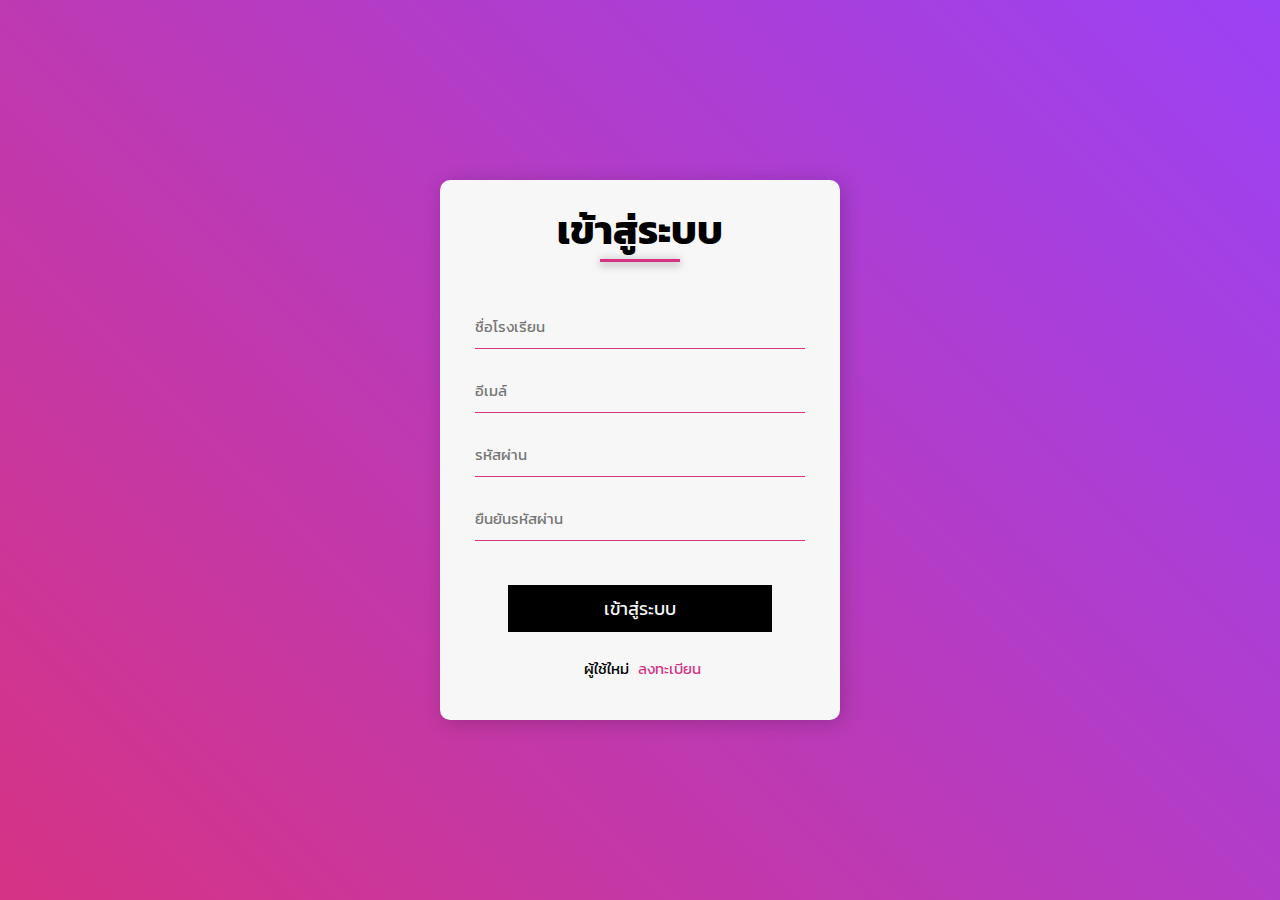
<file: login.html>
<!DOCTYPE html>
<html lang="en">
<head>
    <meta charset="UTF-8">
    <meta http-equiv="X-UA-Compatible" content="IE=edge">
    <meta name="viewport" content="width=device-width, initial-scale=1.0">
    <title>แบบฟอร์มข้อมูลโรงเรียน</title>
    <link rel="stylesheet" href="/css/login.css">
    <link rel="stylesheet" href="https://cdnjs.cloudflare.com/ajax/libs/font-awesome/6.2.1/css/all.min.css" integrity="sha512-MV7K8+y+gLIBoVD59lQIYicR65iaqukzvf/nwasF0nqhPay5w/9lJmVM2hMDcnK1OnMGCdVK+iQrJ7lzPJQd1w==" crossorigin="anonymous" referrerpolicy="no-referrer" />
</head>
<body>

    <div class="hero">
        <div class="login_form">
            <h1>เข้าสู่ระบบ</h1>
            <form class="input_box" onsubmit="return goToForm(event)">
                <input type="text" id="school_name" class="field" placeholder="ชื่อโรงเรียน" required>
                <input type="email" id="email" class="field" placeholder="อีเมล์" required>
                <input type="password" id="password" class="field" maxlength="10" placeholder="รหัสผ่าน" required>
                <input type="password" id="confirm_password" class="field" maxlength="10" placeholder="ยืนยันรหัสผ่าน" required>
                <br>
                <p id="error_msg" style="color: red; display: none;">❌ รหัสผ่านไม่ตรงกัน</p>
                <br>
                <button type="submit" class="submit_btn">เข้าสู่ระบบ</button>
                <br>
                <div class="tag">
                    <span>ผู้ใช้ใหม่</span>
                    <a href="singup.html">ลงทะเบียน</a>
                </div>
            </form>
        </div>
    </div>

    <script>
        function goToForm(event) {
            event.preventDefault(); // ป้องกันฟอร์มส่งค่าแบบปกติ

            // ดึงค่าจาก input
            let password = document.getElementById("password").value;
            let confirmPassword = document.getElementById("confirm_password").value;
            let errorMsg = document.getElementById("error_msg");

            // ตรวจสอบว่ารหัสผ่านตรงกันหรือไม่
            if (password !== confirmPassword) {
                errorMsg.style.display = "block"; // แสดงข้อความ error
                return false; // หยุดการเปลี่ยนหน้า
            }

            // ถ้าตรงกัน ให้ไปที่ form.html
            window.location.href = "form.html";
        }
    </script>

</body>
</html>
</file>
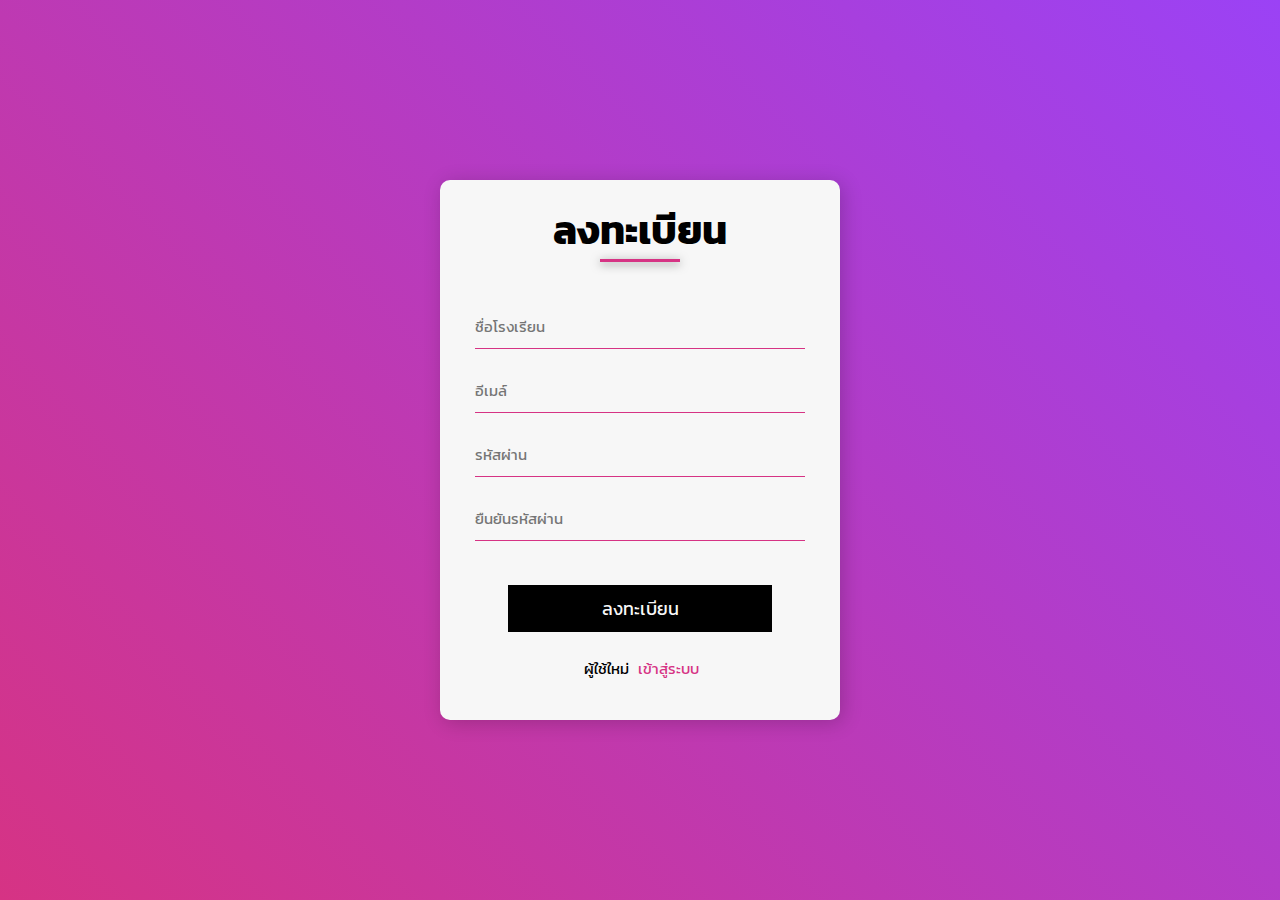
<file: singup.html>
<!DOCTYPE html>
<html lang="en">
<head>
    <meta charset="UTF-8">
    <meta http-equiv="X-UA-Compatible" content="IE=edge">
    <meta name="viewport" content="width=device-width, initial-scale=1.0">
    <title>Sign Up</title>
    <link rel="stylesheet" href="/css/singup.css">
    <link rel="stylesheet" href="https://cdnjs.cloudflare.com/ajax/libs/font-awesome/6.2.1/css/all.min.css" integrity="sha512-MV7K8+y+gLIBoVD59lQIYicR65iaqukzvf/nwasF0nqhPay5w/9lJmVM2hMDcnK1OnMGCdVK+iQrJ7lzPJQd1w==" crossorigin="anonymous" referrerpolicy="no-referrer" />
</head>
<body>
    
    <div class="hero">
        <div class="login_form">
            <h1>ลงทะเบียน</h1>
            <form class="input_box" onsubmit="return goToForm(event)">
                <input type="text" class="field" placeholder="ชื่อโรงเรียน" required>
                <input type="email" class="field" placeholder="อีเมล์" required>
                <input type="password" class="field" id="password" placeholder="รหัสผ่าน" maxlength="10" required>
                <input type="password" class="field" id="confirm_password" placeholder="ยืนยันรหัสผ่าน" maxlength="10" required>
                <br>
                <br>
                <p id="error_msg" style="color: red; display: none;">❌ รหัสผ่านไม่ตรงกัน</p>
                <button type="submit" class="submit_btn">ลงทะเบียน</button>
                <br>
                <div class="tag">
                    <span>ผู้ใช้ใหม่</span>
                    <a href="login.html">เข้าสู่ระบบ</a>
                </div>
            </form>
        </div>
    </div>

    <script>
        function goToForm(event) {
            event.preventDefault(); // ป้องกันฟอร์มส่งค่าแบบปกติ

            // ดึงค่าจาก input
            let password = document.getElementById("password").value;
            let confirmPassword = document.getElementById("confirm_password").value;
            let errorMsg = document.getElementById("error_msg");

            // ตรวจสอบว่ารหัสผ่านตรงกันหรือไม่
            if (password !== confirmPassword) {
                errorMsg.style.display = "block"; // แสดงข้อความ error
                return false; // หยุดการเปลี่ยนหน้า
            }

            // ถ้าตรงกัน ให้ไปที่ form.html
            window.location.href = "login.html";
        }
    </script>

</body>
</html>
</file>
<file: css/hero.css>
@import url('https://fonts.googleapis.com/css2?family=Playfair+Display:wght@400&display=swap'); 
@import url('https://fonts.googleapis.com/css2?family=Kanit:ital,wght@0,100;0,200;0,300;0,400;0,500;0,600;0,700;0,800;0,900;1,100;1,200;1,300;1,400;1,500;1,600;1,700;1,800;1,900&family=Roboto:ital,wght@0,100;0,300;0,400;0,500;0,700;0,900;1,100;1,300;1,400;1,500;1,700;1,900&display=swap');

:root {
    --main-color: #5342ed;
    --light-color: #f7f7f7;
    --grey-color: #9f9f9f;
    --dark-color: #000000;
    --primary-color: #a93df6;
    --secondary-color: #D63384;
    --darkprimary-color: ##9b42f5;
}
.hero {
    position: relative;
    height: 100vh;
    display: flex;
    align-items: center;
    justify-content: center;
    flex-direction: column;
    font-family: "Playfair Display", serif;
    font-family: "Kanit", serif;
    overflow: hidden;
    /* background-color: var(--primary-color); */
    background: linear-gradient(45deg, #d63384, #9b42f5);
}

.logo {
    padding: 7rem;
}

.hero-logo {
    position: absolute;
    top: 23%;
    left: 50%;
    transform: translate(-50%, -50%);
    width: 200px;
    height: auto;
}

.hero video {
    position: absolute;
    top: 0;
    left: 0;
    width: 100%;
    height: 100%;
    object-fit: cover;
    z-index: -1;
}

.hero::before {
    content: '';
    position: absolute;
    top: 0;
    left: 0;
    width: 100%;
    height: 100%;
    background-color: rgba(0, 0, 0, 0.5);
    z-index: 0;
}

.hero-contact {
    position: relative;
    z-index: 1;
    text-align: center;
}

.hero h1 {
    color: var(--light-color);
    font-size: clamp(2rem, 8vw, 4rem);
    margin-bottom: 1rem;
    font-weight: 900;
}

.hero p {
    font-size: clamp(1rem, 3vw, 1.5rem);
    color: var(--dark-color);
}

.button-2 {
    display: flex;
    align-items: center;
    justify-content: center;
    margin-top: 1rem;
}

.button-2 .b1 button, 
.button-2 .b2 button {
    margin: 3px;
    font-weight: 200;
    padding: 0.5rem 1.5rem;
    border-radius: 20px;
}

.button-2 .b1 button {
    color: #0c0c0c;
    background-color: var(--light-color);
    border: 1px solid transparent;
    box-shadow: 0px 12px 40px -12px rgba(255, 255, 255, 0.5);
}

.button-2 .b2 button {
    color: #fff;
    background-color: transparent;
    border: 1px solid #fff;
}

.button-2 .b1 button:hover {
    background-color: var(--dark-color);
    color: #fff;
    border: 1px solid var(--dark-color);
    box-shadow: 0px 12px 40px -12px rgb(0, 0, 0);
}

.button-2 .b2 button:hover {
    background-color: var(--light-color);
    color: #0c0c0c;
    box-shadow: 0px 12px 40px -12px rgb(255, 255, 255);
}
</file>
<file: css/style.css>
@import url('https://fonts.googleapis.com/css2?family=Playfair+Display:wght@400&display=swap'); 
@import url('https://fonts.googleapis.com/css2?family=Kanit:ital,wght@0,100;0,200;0,300;0,400;0,500;0,600;0,700;0,800;0,900;1,100;1,200;1,300;1,400;1,500;1,600;1,700;1,800;1,900&family=Roboto:ital,wght@0,100;0,300;0,400;0,500;0,700;0,900;1,100;1,300;1,400;1,500;1,700;1,900&display=swap');

:root {
    --main-color: #5342ed;
    --light-color: #f7f7f7;
    --grey-color: #9f9f9f;
    --dark-color: #000000;
    --primary-color: #a93df6;
    --secondary-color: #D63384;
    --darkprimary-color: ##9b42f5;
}

body {
    margin: 0;
    padding: 0;
    box-sizing: border-box;
    background-color: #f8f9fa;
    font-family: "Kanit", serif;
}

.text-center {
    font-weight: 800;
    color: var(--darkprimary-color);
}

/* .container {
    padding: 20px;
} */

.form-container {
    justify-content: center;
    align-items: center;
    /* max-width: 1080px; */
    background: white;
    padding: 50px;
    border-radius: 10px;
    box-shadow: 0 0 10px rgba(0, 0, 0, 0.1);
}
.mb-3 .form-label {
    font-size: 20px;
}
.mt-4 {
    font-size: 30px;
    font-weight: 900;
    margin: 2rem;
    color: var(--darkprimary-color);
}     

table th, table td {
    text-align: center;
    vertical-align: middle;
}

input[type="number"], input[type="text"] {
    width: 100%;
    padding: 5px;
    border: 1px solid #ced4da;
    border-radius: 5px;
}

/* ทำให้ Dropdown ขยายให้เต็มความกว้าง */
.form-control {
    width: 100%;
    max-width: 100%;
}

/* ทำให้มีพื้นที่ว่างระหว่างกล่อง form */
.mb-3 {
    margin-bottom: 1rem;
}

/* เพิ่มพื้นที่ว่างภายใน form-container */
.form-container {
    padding: 20px;
}
</file>
<file: css/footer.css>
@import url('https://fonts.googleapis.com/css2?family=Kanit:wght@300;400;500;600;700&display=swap');

        :root {
            --main-color: #5342ed;
            --light-color: #f7f7f7;
            --grey-color: #9f9f9f;
            --dark-color: #000000;
            --primary-color: #a93df6;
            --secondary-color: #D63384;
            --darkprimary-color: #9b42f5;
        }

        
        .logo-form {
            display: flex;
            justify-content: center;
            align-items: center;
            margin-bottom: 1rem;
            padding: 2rem 0;
        }

        .hero-logo-form {
            max-width: 180px;
            width: 200px;
            height: auto;
        }

        @media (max-width: 768px) {
            .hero-logo-form {
                max-width: 120px;
            }
        }

        @media (max-width: 480px) {
            .hero-logo-form {
                max-width: 100px;
            }
        }

        body {
            margin: 0;
            padding: 0;
            font-family: "Kanit", sans-serif;
            box-sizing: border-box;
        }

        .footer-1 {
            background-color: var(--darkprimary-color);
            /* background: linear-gradient(45deg, #d63384, #9b42f5); */
            color: var(--light-color);
            padding: 3rem 1rem;
            width: 100%;
        }

        .footer-container {
            max-width: 1200px;
            margin: 0 auto;
            display: flex;
            flex-wrap: wrap;
            justify-content: space-between;
            gap: 20px;
        }

        .footer-left,
        .footer-right {
            flex: 1;
            min-width: 250px;
        }

        .footer-left h1 {
            font-size: 2rem;
            margin-bottom: 10px;
        }

        .social-icons {
            display: flex;
            gap: 15px;
            margin-top: 15px;
        }

        .social-icons a img {
            width: 30px;
            height: 30px;
            transition: transform 0.3s;
        }

        .social-icons a img:hover {
            transform: scale(1.1);
        }

        .footer-right p {
            margin: 10px 0;
        }

        .footer-right button {
            background-color: var(--grey-color);
            color: #fff;
            border: none;
            padding: 10px 20px;
            cursor: pointer;
            font-size: 14px;
            transition: background-color 0.3s, color 0.3s;
        }

        .footer-right button:hover {
            background-color: #fff;
            color: #000;
        }

        hr {
            border-color: var(--dark-color);
        }

        .text-secondary {
            text-align: center;
            font-size: 0.9rem;
        }

        /* Responsive Design */
        @media (max-width: 768px) {
            .footer-container {
                flex-direction: column;
                text-align: center;
                align-items: center;
            }
        }
</file>
<file: css/login.css>
@import url('https://fonts.googleapis.com/css2?family=Kanit:ital,wght@0,100;0,200;0,300;0,400;0,500;0,600;0,700;0,800;0,900;1,100;1,200;1,300;1,400;1,500;1,600;1,700;1,800;1,900&family=Roboto:ital,wght@0,100;0,300;0,400;0,500;0,700;0,900;1,100;1,300;1,400;1,500;1,700;1,900&display=swap');

:root {
    --main-color: #5342ed;
    --light-color: #f7f7f7;
    --grey-color: #9f9f9f;
    --dark-color: #000000;
    --primary-color: #a93df6;
    --secondary-color: #D63384;
    --darkprimary-color: ##9b42f5;
}
*{
    margin: 0;
    padding: 0;
    box-sizing: border-box;
    font-family: sans-serif;
    font-family: "Kanit", sans-serif;
}

.hero{
    width: 100%;
    height: 100vh;
    background: linear-gradient(45deg, #d63384, #9b42f5);
    background-size: cover;
    background-position: center;
}


.hero .login_form{
    width: 400px;
    height: 540px;
    background-color: var(--light-color);
    background-size: cover;
    background-position: center;
    position: absolute;
    top: 50%;
    left: 50%;
    transform: translate(-50% , -50%);
    padding: 20px;
    border-radius: 10px;
    box-shadow: 3px 3px 20px rgba(0,0,0,0.2);
}

.hero .login_form h1{
    display: flex;
    align-items: center;
    justify-content: center;
    font-size: 40px;
    margin-bottom: 45px;
}

.hero .login_form h1::after{
    content: '';
    width: 20%;
    height: 3px;
    background: var(--secondary-color);
    display: block;
    position: absolute;
    margin-top: 60px;
    box-shadow: 0 2px 10px 0 rgba(0,0,0,0.5);
}

.hero .login_form .input_box{
    width: 330px;
    margin: 0 auto;
}

.hero .login_form .input_box .field{
    width: 100%;
    border-bottom: 1px solid var(--secondary-color);
    border-top: 0;
    border-left: 0;
    border-right: 0;
    margin-bottom: 20px;
    padding: 10px 0;
    outline: none;
    background: none;
    font-size: 15px;
}

.hero .login_form .input_box .submit_btn{
    outline: none;
    border: none;
    background-color: var(--dark-color);
    color: var(--light-color);
    padding: 10px 20px;
    width: 80%;
    display: flex;
    align-items: center;
    justify-content: center;
    margin: 0 auto;
    font-size: 18px;
    cursor: pointer;
}

.hero .login_form .input_box .submit_btn:hover {
    background: linear-gradient(45deg, #d63384, #9b42f5);
    color: var(--light-color);
}


.hero .login_form .tag{
    margin-left: 6.8rem;
    width: 150px;
}

.hero .login_form .tag span{
    font-size: 15px;
}

.hero .login_form .tag a{
    font-size: 15px;
    margin-left:5px;
    color: var(--secondary-color);
    text-decoration: none;

}
</file>
<file: css/singup.css>
@import url('https://fonts.googleapis.com/css2?family=Kanit:ital,wght@0,100;0,200;0,300;0,400;0,500;0,600;0,700;0,800;0,900;1,100;1,200;1,300;1,400;1,500;1,600;1,700;1,800;1,900&family=Roboto:ital,wght@0,100;0,300;0,400;0,500;0,700;0,900;1,100;1,300;1,400;1,500;1,700;1,900&display=swap');

:root {
    --main-color: #5342ed;
    --light-color: #f7f7f7;
    --grey-color: #9f9f9f;
    --dark-color: #000000;
    --primary-color: #a93df6;
    --secondary-color: #D63384;
    --darkprimary-color: ##9b42f5;
}

*{
    margin: 0;
    padding: 0;
    box-sizing: border-box;
    font-family: sans-serif;
    font-family: "Kanit", sans-serif;
}

.hero{
    width: 100%;
    height: 100vh;
    /* background-image: url(/image/img01.png); */
    background: linear-gradient(45deg, #d63384, #9b42f5);
    background-size: cover;
    background-position: center;
}

.hero .login_form{
    width: 400px;
    height: 540px;
    /* background-image: url(/image/img01.png); */
    background-color: var(--light-color);
    background-size: cover;
    background-position: center;
    position: absolute;
    top: 50%;
    left: 50%;
    transform: translate(-50% , -50%);
    padding: 20px;
    border-radius: 10px;
    box-shadow: 3px 3px 20px rgba(0,0,0,0.2);
}


.hero .login_form h1{
    display: flex;
    align-items: center;
    justify-content: center;
    font-size: 40px;
    margin-bottom: 45px;
}

.hero .login_form h1::after{
    content: '';
    width: 20%;
    height: 3px;
    background: var(--secondary-color);
    display: block;
    position: absolute;
    margin-top: 60px;
    box-shadow: 0 2px 10px 0 rgba(0,0,0,0.5);
}

.hero .login_form .input_box{
    width: 330px;
    margin: 0 auto;
}

.hero .login_form .input_box .field{
    width: 100%;
    border-bottom: 1px solid var(--secondary-color);
    border-top: 0;
    border-left: 0;
    border-right: 0;
    margin-bottom: 20px;
    padding: 10px 0;
    outline: none;
    background: none;
    font-size: 15px;
}

.hero .login_form .input_box p{
    position: relative;
    left: 20px;
    bottom: 40px;
    width: 50%;
    color: #434343;
}

.hero .login_form .input_box .submit_btn{
    outline: none;
    border: none;
    background-color: var(--dark-color);
    color: var(--light-color);
    padding: 10px 20px;
    width: 80%;
    display: flex;
    align-items: center;
    justify-content: center;
    margin: 0 auto;
    font-size: 18px;
    cursor: pointer;
}

.hero .login_form .input_box .submit_btn:hover {
    background: linear-gradient(45deg, #d63384, #9b42f5);
    color: var(--light-color);
}

.hero .login_form .tag{
    margin-left: 6.8rem;
    width: 150px;
}

.hero .login_form .tag span{
    font-size: 15px;
}

.hero .login_form .tag a{
    font-size: 15px;
    margin-left:5px;
    color: var(--secondary-color);
    text-decoration: none;

}
</file>
